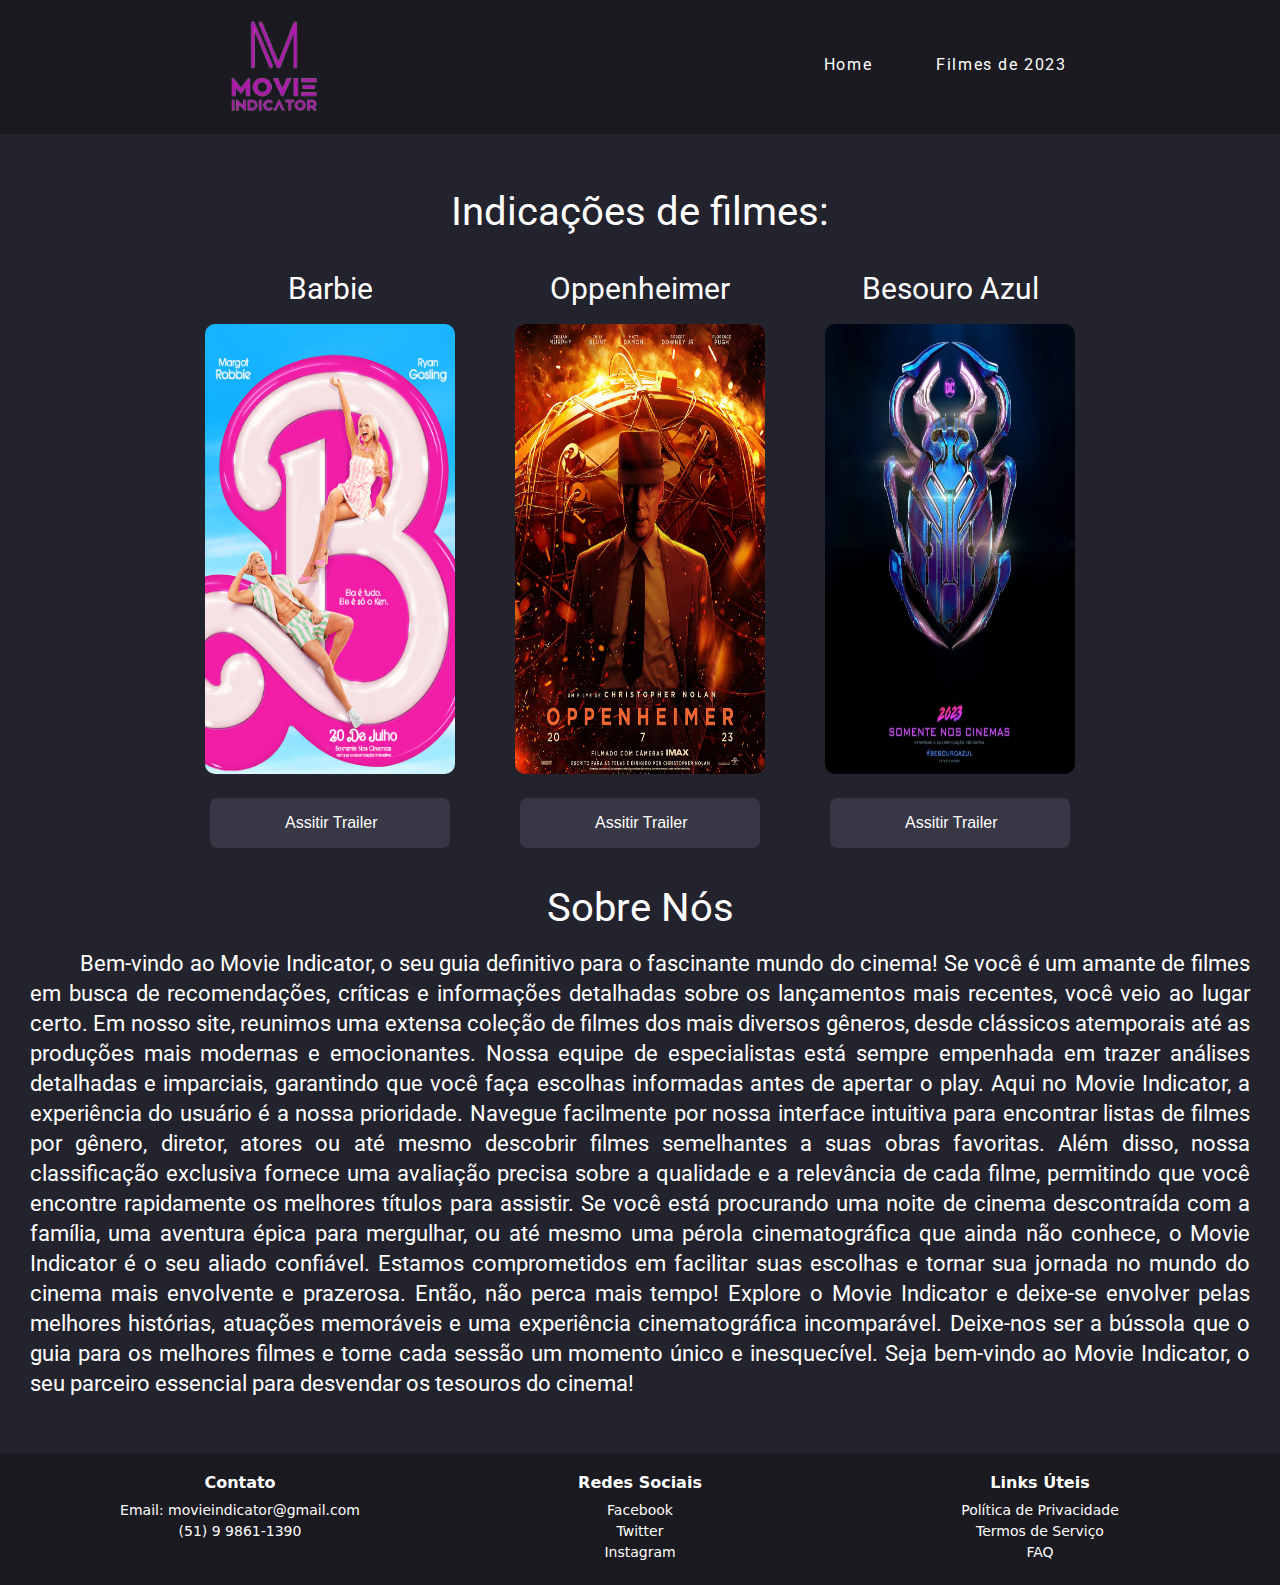
<file: index.html>
<!DOCTYPE html>
<html lang="pt-br">
    <head>
        <meta charset="UTF-8" />
        <meta http-equiv="X-UA-Compatible" content="IE=edge" />
        <meta name="viewport" content="width=device-width, initial-scale=1.0" />
        <title>Movie Indicator</title>
        <link rel="stylesheet" href="style.css" />
        <meta name="keywords" content="site de filmes, movie indicator, barbie, oppenheimer, besouro azul, cenas barbie">
        <link rel="preconnect" href="https://fonts.googleapis.com">
        <link rel="preconnect" href="https://fonts.gstatic.com" crossorigin>
        <link href="https://fonts.googleapis.com/css2?family=Roboto:wght@100&display=swap" rel="stylesheet">
        <link rel="shortcut icon" href="logo-removebg-preview.png" type="image/x-icon" />
    </head>
    <body>
      <header>
        <nav>
            <a href="index.html"> <img class="logo" src="logo-removebg-preview.png" alt="logo do site de filmes"></a>
            <ul class="nav-list">
                <li><a class="txt3" href="index.html">Home</a></li>
                <li><a class="txt3" href="aba5.html">Filmes de 2023</a></li>
            </ul>
            <div class="menu-toggle">
                <div class="bar"></div>
                <div class="bar"></div>
                <div class="bar"></div>
            </div>
        </nav>
    </header>
        
        <br>
        
        <br>
        <br>
        <p class="titulo">Indicações de filmes:</p>
        <br>
        <br>
        <div class="container">
          <div class="barbie">
            <a href="aba2.html">
            <p class="titulo2">Barbie</p>
            <br>
            <a href="aba2.html"><img class="imagens" src="imagens/barbie - Copia.jpg" alt="filme barbie" width="" id="image"></a>
          </a>
            <p class="botao">
              <a href="https://youtu.be/Ujs1Ud7k49M" title="Meu Link"> Assitir Trailer</a>
            </p>
          </div>
          <div class="oppen">
            <a href="aba3.html">
            <p class="titulo2">Oppenheimer</p>
            <br>
            <a href="aba3.html"> <img class="imagens" src="imagens/oppen.jpg" alt="filme oppenheimer" width="" id="image2"></a>
            </a>
            <p class="botao">
              <a href="https://youtu.be/bK6ldnjE3Y0" title="Meu Link">Assitir Trailer</a>
            </p>
          </div>
          <div class="cavaleiros">
            <a href="aba4.html">
            <p class="titulo2">Besouro Azul</p>
            <br>
            <a href="aba4.html"> <img class="imagens" src="imagens/besouro azul.png" alt="filme besouro-azul width="" id="image3"></a>
          </a>
            <p class="botao">
              <a class="texto" href="https://youtu.be/sqHP-zdvXG8" title="besouro azul"> 
                Assitir Trailer</a>
              
            </p>             
          </div>
        </div>
        
        <br>
        <br>
          <p class="titulo">Sobre Nós</p>
            <br>
              <p class="txt">
            Bem-vindo ao Movie Indicator, o seu guia definitivo para o fascinante mundo do cinema! Se você é um amante de filmes em busca de recomendações, críticas e informações detalhadas sobre os lançamentos mais recentes, você veio ao lugar certo.

            Em nosso site, reunimos uma extensa coleção de filmes dos mais diversos gêneros, desde clássicos atemporais até as produções mais modernas e emocionantes. Nossa equipe de especialistas está sempre empenhada em trazer análises detalhadas e imparciais, garantindo que você faça escolhas informadas antes de apertar o play.

            Aqui no Movie Indicator, a experiência do usuário é a nossa prioridade. Navegue facilmente por nossa interface intuitiva para encontrar listas de filmes por gênero, diretor, atores ou até mesmo descobrir filmes semelhantes a suas obras favoritas. Além disso, nossa classificação exclusiva fornece uma avaliação precisa sobre a qualidade e a relevância de cada filme, permitindo que você encontre rapidamente os melhores títulos para assistir.

            Se você está procurando uma noite de cinema descontraída com a família, uma aventura épica para mergulhar, ou até mesmo uma pérola cinematográfica que ainda não conhece, o Movie Indicator é o seu aliado confiável. Estamos comprometidos em facilitar suas escolhas e tornar sua jornada no mundo do cinema mais envolvente e prazerosa.

            Então, não perca mais tempo! Explore o Movie Indicator e deixe-se envolver pelas melhores histórias, atuações memoráveis e uma experiência cinematográfica incomparável. Deixe-nos ser a bússola que o guia para os melhores filmes e torne cada sessão um momento único e inesquecível. Seja bem-vindo ao Movie Indicator, o seu parceiro essencial para desvendar os tesouros do cinema!</p>
          <br>
          <br>
          <br>
                <footer>  
                    <div class="container2">
                        <div class="row">
                            <div class="col">
                              <h4>Contato</h4>
                              <ul>   
                                <li><a href="#">Email: movieindicator@gmail.com</a></li>  
                                <li><a href="#">(51) 9 9861-1390</a></li>
                                
                                </ul>
                            </div>
                        <div class="col">   
                            <h4>Redes Sociais</h4>  
                            <ul>   
                            <li><a href="#">Facebook</a></li>  
                            <li><a href="#">Twitter</a></li>
                            <li><a href="#">Instagram</a></li>
                            </ul>
                        </div>
                
                        <div class="col"> 
                            <h4>Links Úteis</h4>
                                <ul>
                                <li><a href="#">Política de Privacidade</a></li>      
                                <li><a href="#">Termos de Serviço</a></li>      
                                <li><a href="#">FAQ</a></li>
                                </ul>   
                        </div>   
                </footer>
              <script src="script.js"></script>
              <script src="scriptMenu.js"></script>
    </body>
    
</html>
</file>
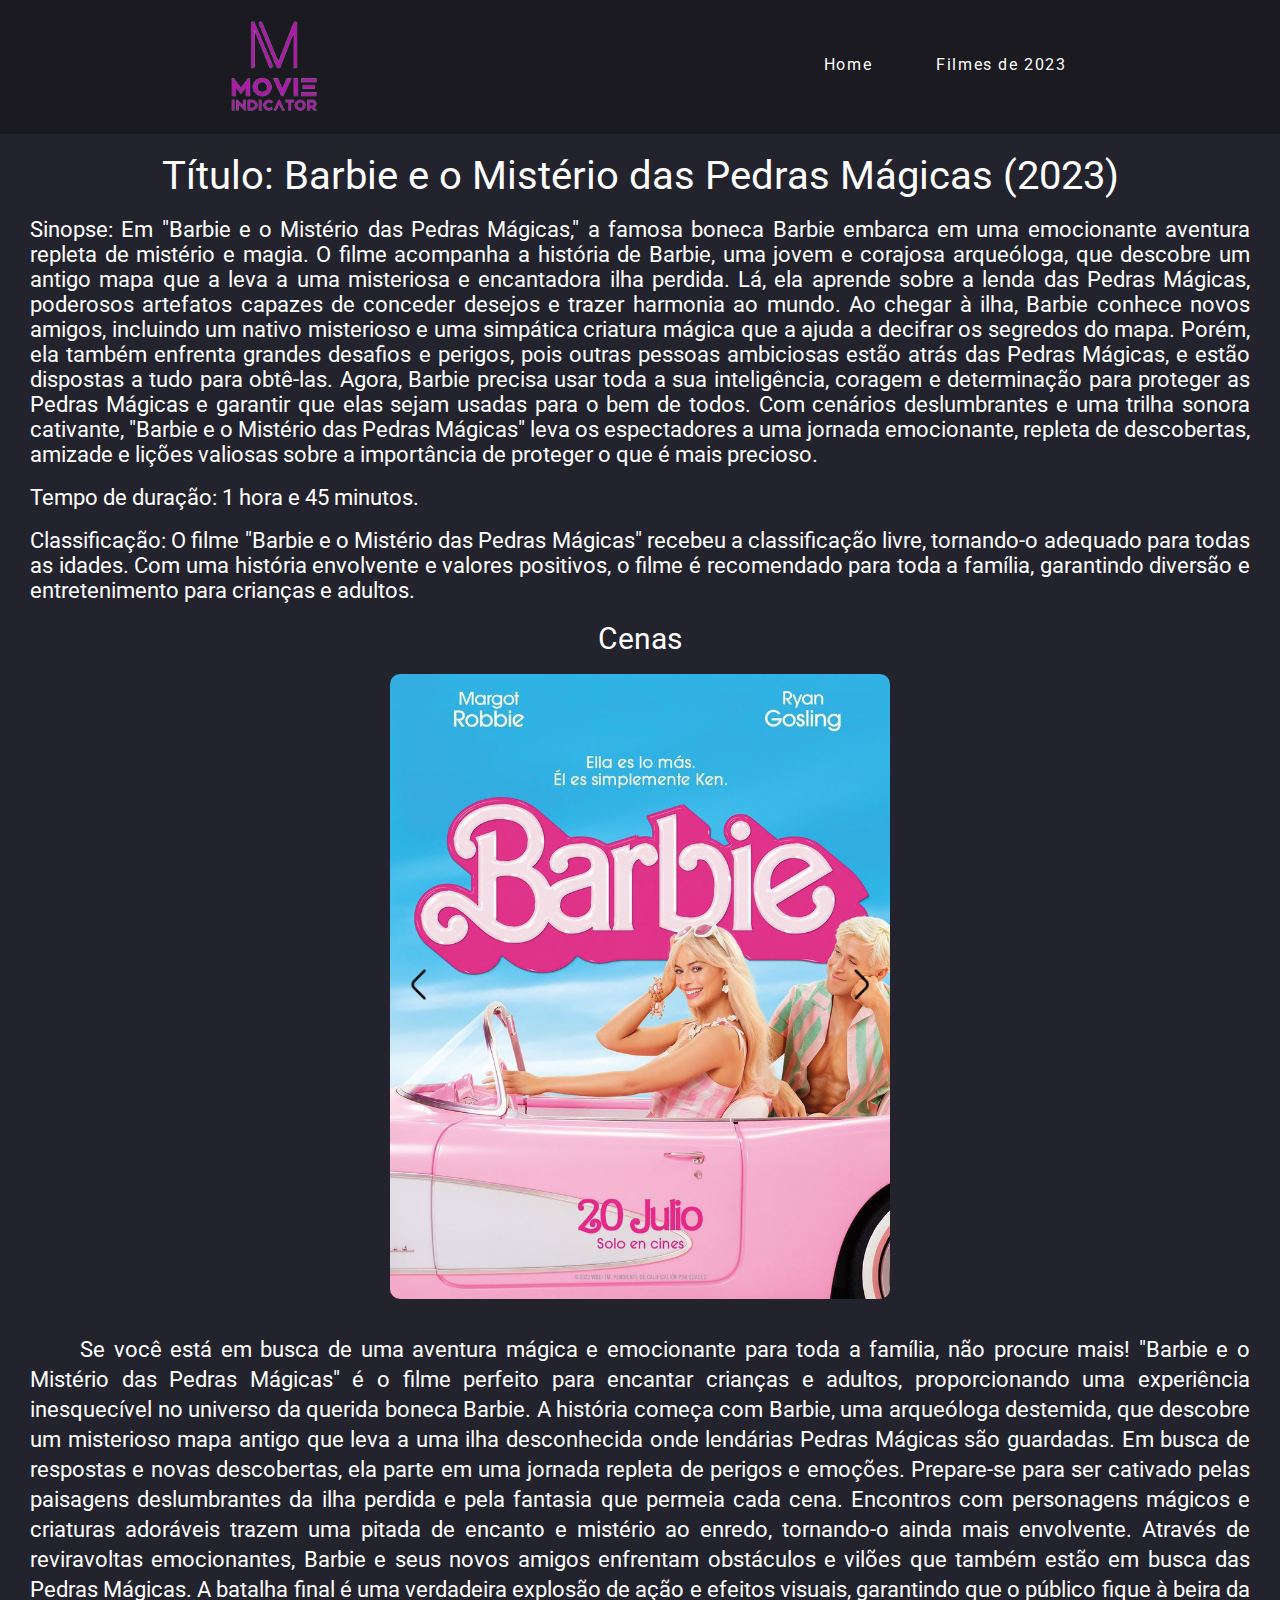
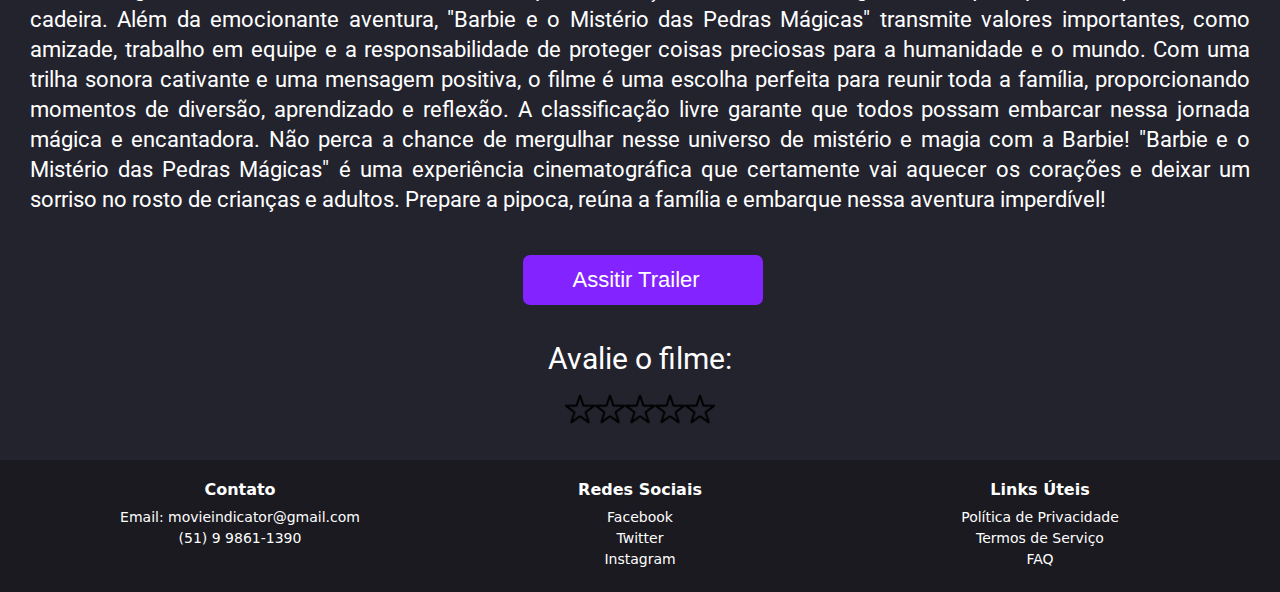
<file: aba2.html>
<!DOCTYPE html>
<html lang="pt-br">
    <head>
        <meta charset="UTF-8" />
        <meta http-equiv="X-UA-Compatible" content="IE=edge" />
        <meta name="viewport" content="width=device-width, initial-scale=1.0" />
        <title>Movie Indicator</title>
        <link rel="stylesheet" href="aba2.css" />
        <link rel="preconnect" href="https://fonts.googleapis.com">
        <link rel="preconnect" href="https://fonts.gstatic.com" crossorigin>
        <link href="https://fonts.googleapis.com/css2?family=Roboto:wght@100&display=swap" rel="stylesheet">
        <link rel="shortcut icon" href="logo-removebg-preview.png" type="image/x-icon" />
    </head>
</html>
<body>
    <header>
        <nav>
            <a href="index.html"> <img class="logo" src="logo-removebg-preview.png" alt="logo do site de filmes"></a>
            <ul class="nav-list">
                <li><a class="txt3" href="index.html">Home</a></li>
                <li><a class="txt3" href="aba5.html">Filmes de 2023</a></li>
            </ul>
            <div class="menu-toggle">
                <div class="bar"></div>
                <div class="bar"></div>
                <div class="bar"></div>
            </div>
        </nav>
    </header>
    <br>
    <div class="barbie">
        <p class="titulo">Título: Barbie e o Mistério das Pedras Mágicas (2023)</p>
    </div>
    <br>
    <div class="texto">
        <p class="sinopse">  Sinopse:

            Em "Barbie e o Mistério das Pedras Mágicas," a famosa boneca Barbie embarca em uma emocionante aventura repleta de mistério e magia. O filme acompanha a história de Barbie, uma jovem e corajosa arqueóloga, que descobre um antigo mapa que a leva a uma misteriosa e encantadora ilha perdida. Lá, ela aprende sobre a lenda das Pedras Mágicas, poderosos artefatos capazes de conceder desejos e trazer harmonia ao mundo.
            
            Ao chegar à ilha, Barbie conhece novos amigos, incluindo um nativo misterioso e uma simpática criatura mágica que a ajuda a decifrar os segredos do mapa. Porém, ela também enfrenta grandes desafios e perigos, pois outras pessoas ambiciosas estão atrás das Pedras Mágicas, e estão dispostas a tudo para obtê-las. Agora, Barbie precisa usar toda a sua inteligência, coragem e determinação para proteger as Pedras Mágicas e garantir que elas sejam usadas para o bem de todos.
            
            Com cenários deslumbrantes e uma trilha sonora cativante, "Barbie e o Mistério das Pedras Mágicas" leva os espectadores a uma jornada emocionante, repleta de descobertas, amizade e lições valiosas sobre a importância de proteger o que é mais precioso.</p>
            <br>
         <p class="tempo">Tempo de duração:
            1 hora e 45 minutos.</p>
            <br>
          <p class="class1">Classificação:
            O filme "Barbie e o Mistério das Pedras Mágicas" recebeu a classificação livre, tornando-o adequado para todas as idades. Com uma história envolvente e valores positivos, o filme é recomendado para toda a família, garantindo diversão e entretenimento para crianças e adultos.</p>
            <br>
            <p class="cenas">Cenas</p>
            <br>
            <div class="carousel-container">
                <div class="carousel">
                  <img src="aba2/barbs.jpg" alt="cena do filme barbie">
                  <img src="aba2/cena1.jpg" alt="cena do filme barbie">
                  <img src="aba2/cena2.jpg" alt="cena do filme barbie">
                  <img src="aba2/cena3.jpg" alt="cena do filme barbie">
                </div>
                <button class="prev-button"><img src="angulo-esquerdo.png" width="30px"> </button>
                <button class="next-button"><img src="angulo-direito.png" width="30px"></button>
              </div>
    <br>
    <br>
        <p class="txt"> Se você está em busca de uma aventura mágica e emocionante para toda a família, não procure mais! "Barbie e o Mistério das Pedras Mágicas" é o filme perfeito para encantar crianças e adultos, proporcionando uma experiência inesquecível no universo da querida boneca Barbie.

            A história começa com Barbie, uma arqueóloga destemida, que descobre um misterioso mapa antigo que leva a uma ilha desconhecida onde lendárias Pedras Mágicas são guardadas. Em busca de respostas e novas descobertas, ela parte em uma jornada repleta de perigos e emoções.
            
            Prepare-se para ser cativado pelas paisagens deslumbrantes da ilha perdida e pela fantasia que permeia cada cena. Encontros com personagens mágicos e criaturas adoráveis trazem uma pitada de encanto e mistério ao enredo, tornando-o ainda mais envolvente.
            
            Através de reviravoltas emocionantes, Barbie e seus novos amigos enfrentam obstáculos e vilões que também estão em busca das Pedras Mágicas. A batalha final é uma verdadeira explosão de ação e efeitos visuais, garantindo que o público fique à beira da cadeira.
            
            Além da emocionante aventura, "Barbie e o Mistério das Pedras Mágicas" transmite valores importantes, como amizade, trabalho em equipe e a responsabilidade de proteger coisas preciosas para a humanidade e o mundo.
            
            Com uma trilha sonora cativante e uma mensagem positiva, o filme é uma escolha perfeita para reunir toda a família, proporcionando momentos de diversão, aprendizado e reflexão. A classificação livre garante que todos possam embarcar nessa jornada mágica e encantadora.
            
            Não perca a chance de mergulhar nesse universo de mistério e magia com a Barbie! "Barbie e o Mistério das Pedras Mágicas" é uma experiência cinematográfica que certamente vai aquecer os corações e deixar um sorriso no rosto de crianças e adultos. Prepare a pipoca, reúna a família e embarque nessa aventura imperdível! </p>

        <div class="botton">
            <p class="botao">
                <a href="https://youtu.be/Ujs1Ud7k49M" title="Meu Link">Assitir Trailer</a>
            </p>
        </div>
        <br>
        <br>
        <p class="aval">Avalie o filme:</p>
        <br>
        <div class="rating">
            <input type="radio" id="star5" name="rating" value="5"><label for="star5" id="starlabel5"></label>
            <input type="radio" id="star4" name="rating" value="4"><label for="star4" id="starlabel4"></label>
            <input type="radio" id="star3" name="rating" value="3"><label for="star3" id="starlabel3"></label>
            <input type="radio" id="star2" name="rating" value="2"><label for="star2" id="starlabel2"></label>
            <input type="radio" id="star1" name="rating" value="1"><label for="star1" id="starlabel1"></label>
        </div>
        <br>
        <div id="selected-rating"></div> 
        <br>
        <footer>  
            <div class="container2">
                <div class="row">
                    <div class="col">
                      <h4>Contato</h4>
                      <ul>   
                        <li><a href="#">Email: movieindicator@gmail.com</a></li>  
                        <li><a href="#">(51) 9 9861-1390</a></li>
                        
                        </ul>
                    </div>
                <div class="col">   
                    <h4>Redes Sociais</h4>  
                    <ul>   
                    <li><a href="#">Facebook</a></li>  
                    <li><a href="#">Twitter</a></li>
                    <li><a href="#">Instagram</a></li>
                    </ul>
                </div>
        
                <div class="col"> 
                    <h4>Links Úteis</h4>
                        <ul>
                        <li><a href="#">Política de Privacidade</a></li>      
                        <li><a href="#">Termos de Serviço</a></li>      
                        <li><a href="#">FAQ</a></li>
                        </ul>   
                </div>   
        </footer>
        <script src="scriptCarrossel.js"></script>
        <script src="scriptAvaliacao.js"></script>
        <script src="scriptMenu.js"></script>
</body>
</file>
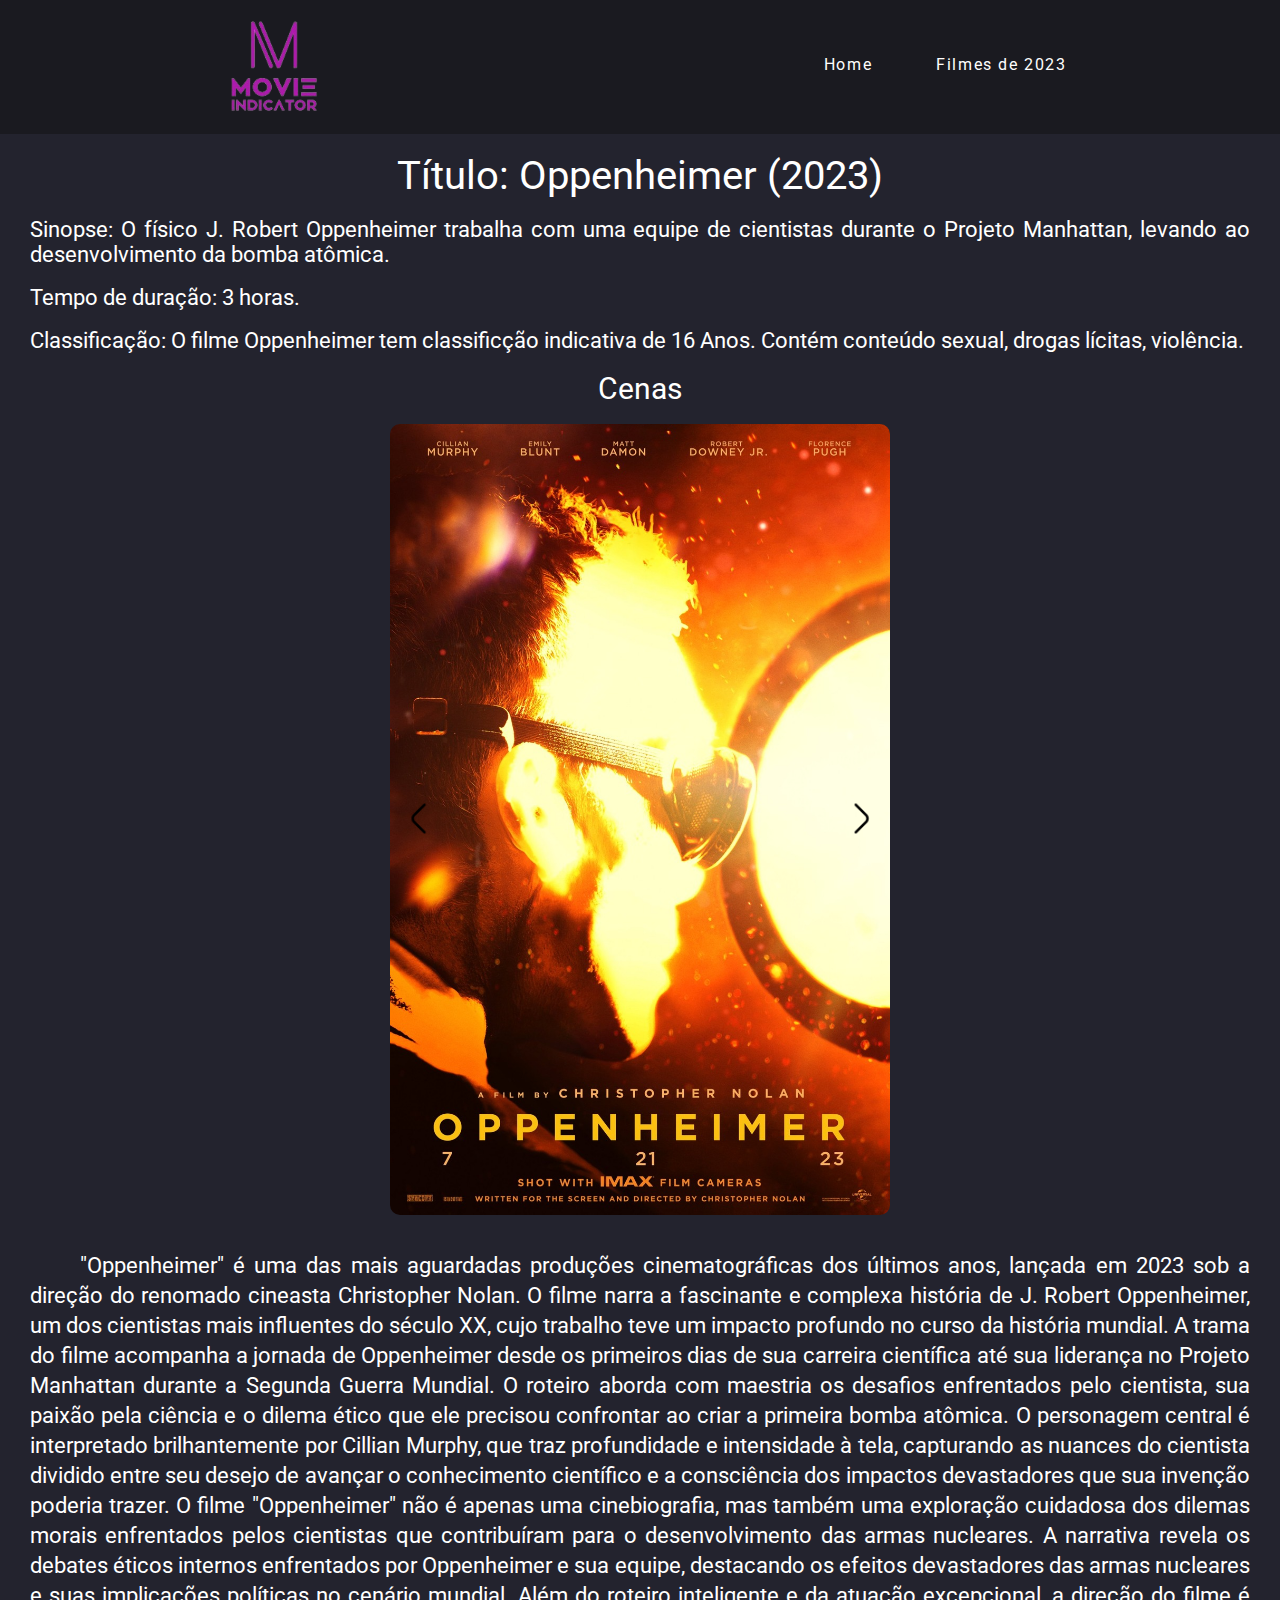
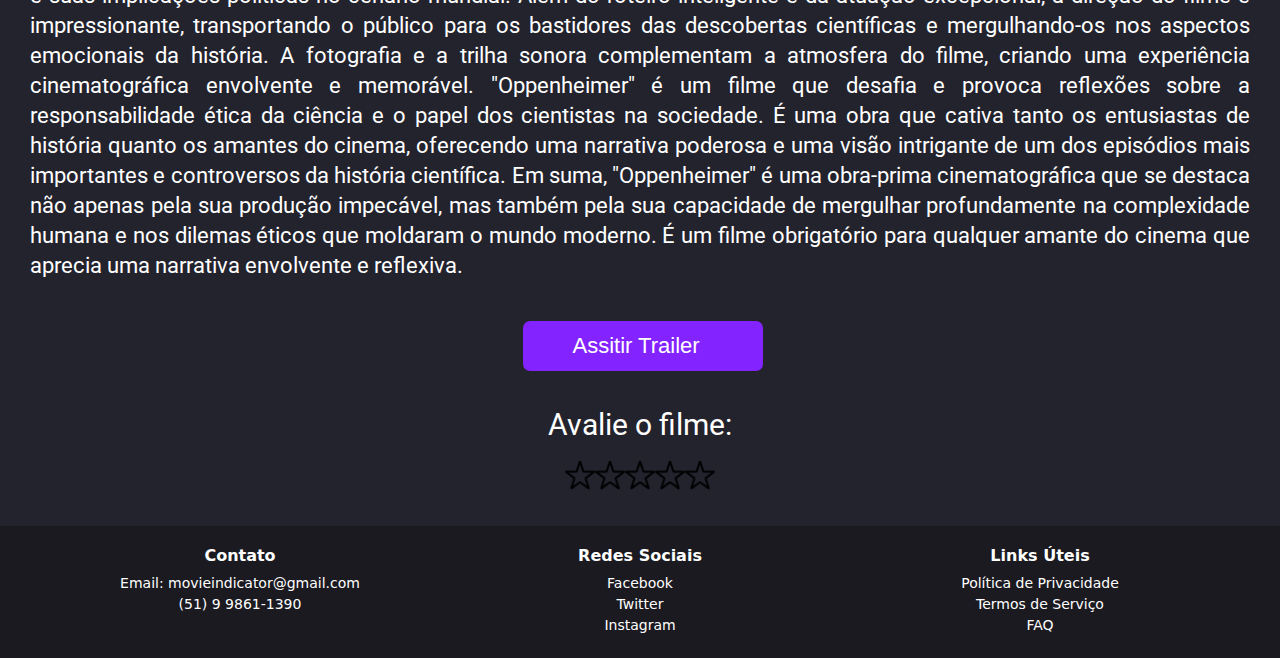
<file: aba3.html>
<!DOCTYPE html>
<html lang="pt-br">
    <head>
        <meta charset="UTF-8" />
        <meta http-equiv="X-UA-Compatible" content="IE=edge" />
        <meta name="viewport" content="width=device-width, initial-scale=1.0" />
        <title>Movie Indicator</title>
        <link rel="stylesheet" href="aba3.css" />
        <link rel="preconnect" href="https://fonts.googleapis.com">
        <link rel="preconnect" href="https://fonts.gstatic.com" crossorigin>
        <link href="https://fonts.googleapis.com/css2?family=Roboto:wght@100&display=swap" rel="stylesheet">
        <link rel="shortcut icon" href="logo-removebg-preview.png" type="image/x-icon" />
    </head>
</html>
<body>
    <header>
        <nav>
            <a href="index.html"> <img class="logo" src="logo-removebg-preview.png" alt="logo do site de filmes"></a>
            <ul class="nav-list">
                <li><a class="txt3" href="index.html">Home</a></li>
                <li><a class="txt3" href="aba5.html">Filmes de 2023</a></li>
            </ul>
            <div class="menu-toggle">
                <div class="bar"></div>
                <div class="bar"></div>
                <div class="bar"></div>
            </div>
        </nav>
    </header>
    <br>
    <div class="barbie">
        <p class="titulo">Título: Oppenheimer (2023)</p>
    </div>
    <br>
    <div class="texto">
        <p class="sinopse">  Sinopse:

            O físico J. Robert Oppenheimer trabalha com uma equipe de cientistas durante o Projeto Manhattan, levando ao desenvolvimento da bomba atômica.
        </p>
            <br>
         <p class="tempo">Tempo de duração:
            3 horas.</p>
            <br>
          <p class="class1">Classificação:
            O filme Oppenheimer tem classificção indicativa de 16 Anos. Contém conteúdo sexual, drogas lícitas, violência.</p>
    </div>
    <br>
    <p class="cenas">Cenas</p>
    <br>
    <div class="carousel-container">
        <div class="carousel">
          <img src="oppenheimer_ver2_xlg.jpg" alt="cena do filme oppenheimer">
          <img src="cenaOppen.jpeg" alt="cena do filme oppenheimer">
          <img src="oppenheimerrrrrr.jpeg" alt="cena do filme oppenheimer">
          <img src="opcena.jpg" alt="cena do filme oppenheimer">
        </div>
        <button class="prev-button"><img src="angulo-esquerdo.png" width="30px" alt="imagem da seta"> </button>
        <button class="next-button"><img src="angulo-direito.png" width="30px" alt="imagem da seta"></button>
      </div>
      <br>
    <br>
        <p class="txt"> "Oppenheimer" é uma das mais aguardadas produções cinematográficas dos últimos anos, lançada em 2023 sob a direção do renomado cineasta Christopher Nolan. O filme narra a fascinante e complexa história de J. Robert Oppenheimer, um dos cientistas mais influentes do século XX, cujo trabalho teve um impacto profundo no curso da história mundial.

            A trama do filme acompanha a jornada de Oppenheimer desde os primeiros dias de sua carreira científica até sua liderança no Projeto Manhattan durante a Segunda Guerra Mundial. O roteiro aborda com maestria os desafios enfrentados pelo cientista, sua paixão pela ciência e o dilema ético que ele precisou confrontar ao criar a primeira bomba atômica.
            
            O personagem central é interpretado brilhantemente por Cillian Murphy, que traz profundidade e intensidade à tela, capturando as nuances do cientista dividido entre seu desejo de avançar o conhecimento científico e a consciência dos impactos devastadores que sua invenção poderia trazer.
            
            O filme "Oppenheimer" não é apenas uma cinebiografia, mas também uma exploração cuidadosa dos dilemas morais enfrentados pelos cientistas que contribuíram para o desenvolvimento das armas nucleares. A narrativa revela os debates éticos internos enfrentados por Oppenheimer e sua equipe, destacando os efeitos devastadores das armas nucleares e suas implicações políticas no cenário mundial.
            
            Além do roteiro inteligente e da atuação excepcional, a direção do filme é impressionante, transportando o público para os bastidores das descobertas científicas e mergulhando-os nos aspectos emocionais da história. A fotografia e a trilha sonora complementam a atmosfera do filme, criando uma experiência cinematográfica envolvente e memorável.
            
            "Oppenheimer" é um filme que desafia e provoca reflexões sobre a responsabilidade ética da ciência e o papel dos cientistas na sociedade. É uma obra que cativa tanto os entusiastas de história quanto os amantes do cinema, oferecendo uma narrativa poderosa e uma visão intrigante de um dos episódios mais importantes e controversos da história científica.
            
            Em suma, "Oppenheimer" é uma obra-prima cinematográfica que se destaca não apenas pela sua produção impecável, mas também pela sua capacidade de mergulhar profundamente na complexidade humana e nos dilemas éticos que moldaram o mundo moderno. É um filme obrigatório para qualquer amante do cinema que aprecia uma narrativa envolvente e reflexiva. </p>

        <div class="botton">
            <p class="botao">
                <a href="https://youtu.be/bK6ldnjE3Y0" title="Meu Link">Assitir Trailer</a>
            </p>
        </div>
        <br>
        <br>
        <p class="aval">Avalie o filme:</p>
        <br>
        <div class="rating">
            <input type="radio" id="star5" name="rating" value="5"><label for="star5" id="starlabel5"></label>
            <input type="radio" id="star4" name="rating" value="4"><label for="star4" id="starlabel4"></label>
            <input type="radio" id="star3" name="rating" value="3"><label for="star3" id="starlabel3"></label>
            <input type="radio" id="star2" name="rating" value="2"><label for="star2" id="starlabel2"></label>
            <input type="radio" id="star1" name="rating" value="1"><label for="star1" id="starlabel1"></label>
        </div>
        <br>
        <div id="selected-rating"></div> 
        <br>
        <footer>  
            <div class="container2">
                <div class="row">
                    <div class="col">
                      <h4>Contato</h4>
                      <ul>   
                        <li><a href="#">Email: movieindicator@gmail.com</a></li>  
                        <li><a href="#">(51) 9 9861-1390</a></li>
                        
                        </ul>
                    </div>
                <div class="col">   
                    <h4>Redes Sociais</h4>  
                    <ul>   
                    <li><a href="#">Facebook</a></li>  
                    <li><a href="#">Twitter</a></li>
                    <li><a href="#">Instagram</a></li>
                    </ul>
                </div>
        
                <div class="col"> 
                    <h4>Links Úteis</h4>
                        <ul>
                        <li><a href="#">Política de Privacidade</a></li>      
                        <li><a href="#">Termos de Serviço</a></li>      
                        <li><a href="#">FAQ</a></li>
                        </ul>   
                </div>   
        </footer>
        <script src="scriptCarrossel.js"></script>
        <script src="scriptAvaliacao.js"></script>
        <script src="scriptMenu.js"></script>
</body>
</file>
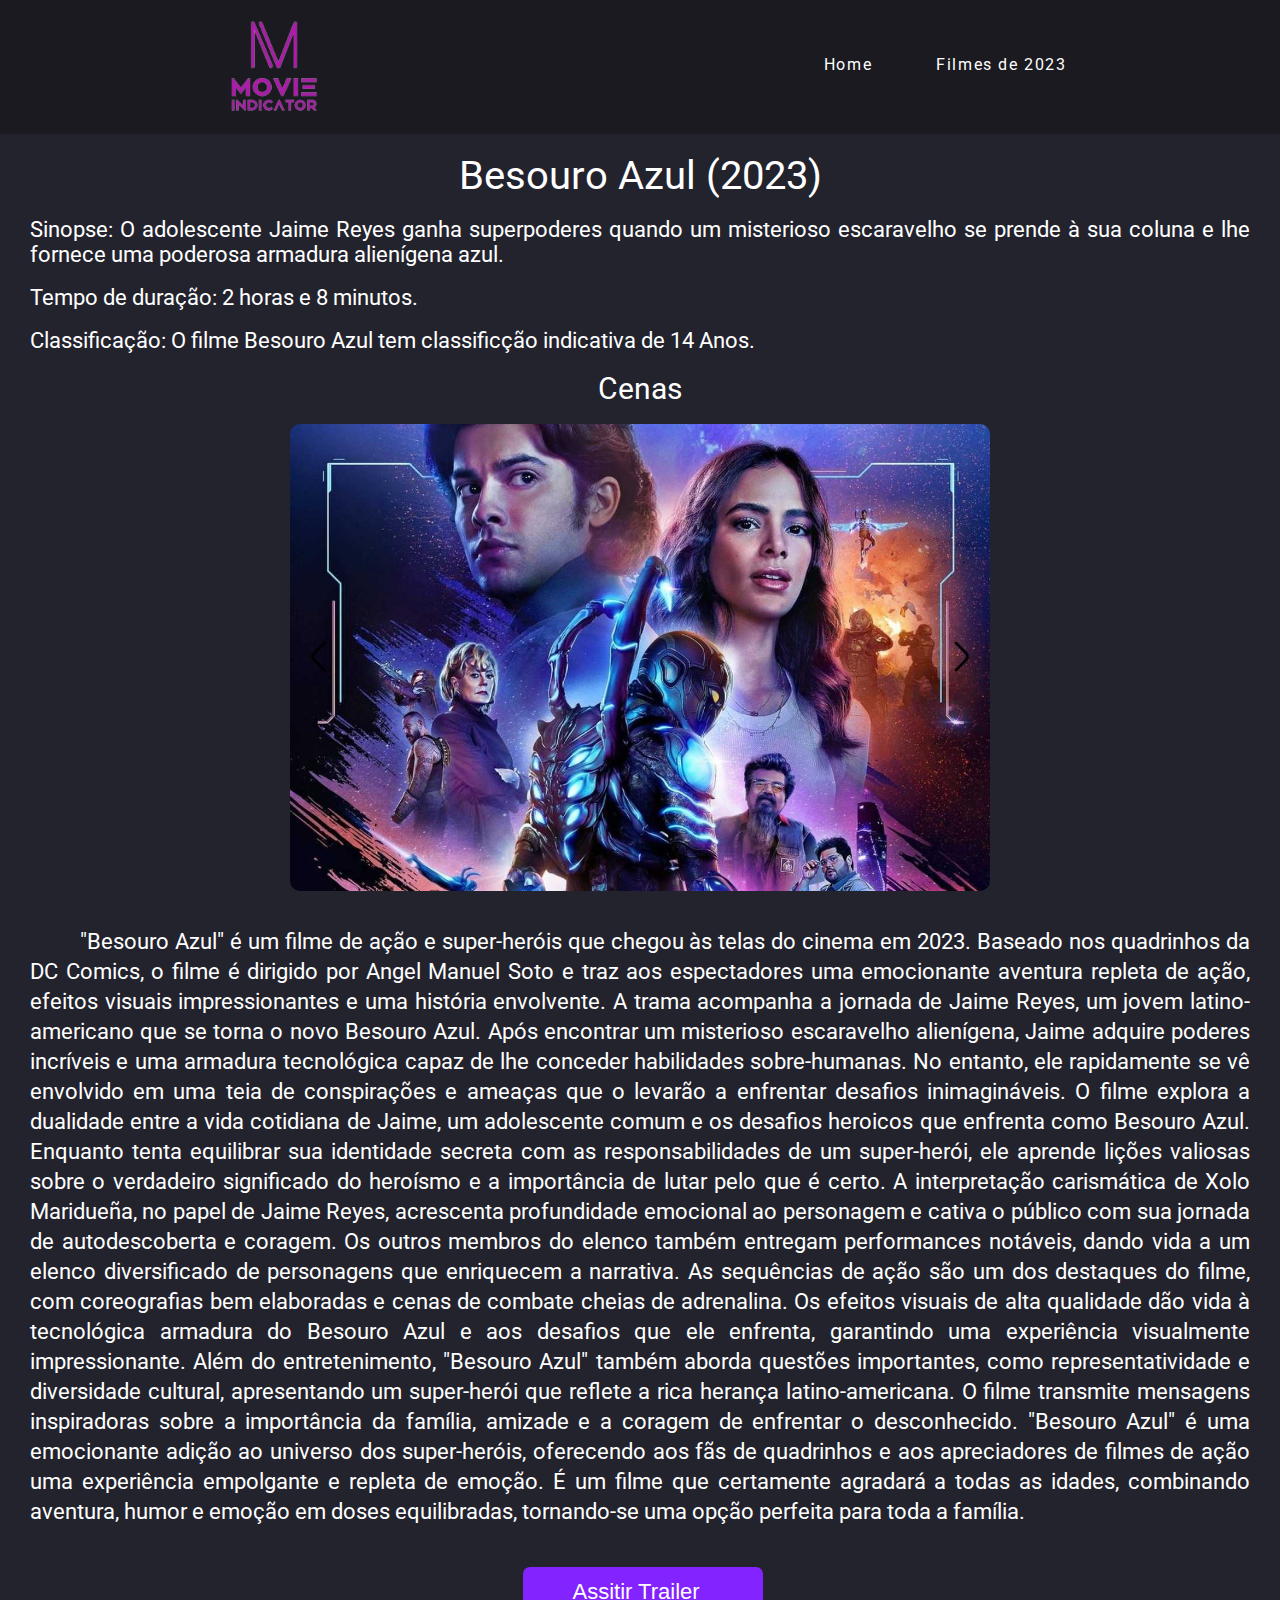
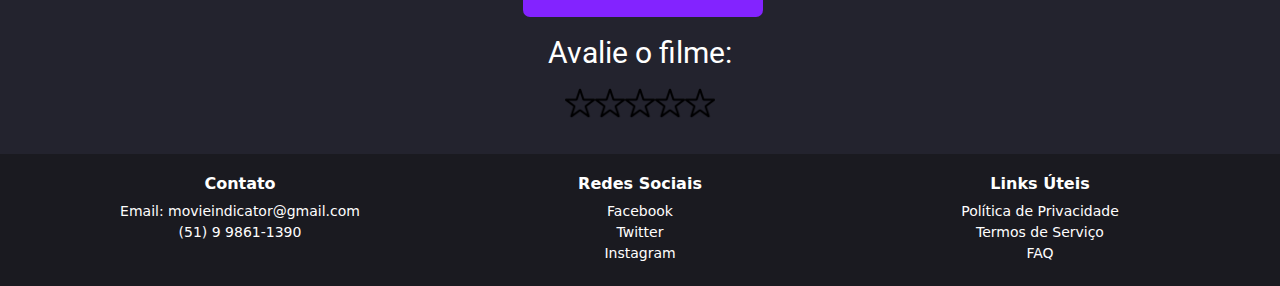
<file: aba4.html>
<!DOCTYPE html>
<html lang="pt-br">
    <head>
        <meta charset="UTF-8" />
        <meta http-equiv="X-UA-Compatible" content="IE=edge" />
        <meta name="viewport" content="width=device-width, initial-scale=1.0" />
        <title>Movie Indicator</title>
        <link rel="stylesheet" href="aba4.css" />
        
        <link rel="preconnect" href="https://fonts.googleapis.com">
        <link rel="preconnect" href="https://fonts.gstatic.com" crossorigin>
        <link href="https://fonts.googleapis.com/css2?family=Roboto:wght@100&display=swap" rel="stylesheet">
        <link rel="shortcut icon" href="logo-removebg-preview.png" type="image/x-icon" />
    </head>
</html>
<body>
    <header>
        <nav>
            <a href="index.html"> <img class="logo" src="logo-removebg-preview.png" alt="logo do site de filmes"></a>
            <ul class="nav-list">
                <li><a class="txt3" href="index.html">Home</a></li>
                <li><a class="txt3" href="aba5.html">Filmes de 2023</a></li>
            </ul>
            <div class="menu-toggle">
                <div class="bar"></div>
                <div class="bar"></div>
                <div class="bar"></div>
            </div>
        </nav>
    </header>
    <br>
    <div class="barbie">
        <p class="titulo">Besouro Azul (2023)</p>
    </div>
    <br>
    <div class="texto">
        <p class="sinopse">  Sinopse:
            O adolescente Jaime Reyes ganha superpoderes quando um misterioso escaravelho se prende à sua coluna e lhe fornece uma poderosa armadura alienígena azul.
        </p>
            <br>
         <p class="tempo">Tempo de duração:
            2 horas e 8 minutos.</p>
            <br>
          <p class="class1">Classificação:
            O filme Besouro Azul tem classificção indicativa de 14 Anos.</p>
    </div>
    <br>
    <p class="cenas">Cenas</p>
    <br>
    <div class="carousel-container">
        <div class="carousel">
          <img src="bruna-marquezine-poster-besouro-azul.jpg" alt="cena do filme besouro azuç">
          <img src="besouro-azul.jpg" alt="cena do filme besouro azul">
          <img src="cenabesouro1.png" alt="cena do filme besouro azul">
          <img src="cenabesouro2.jpeg" alt="cena do filme besouro azul">
        </div>
        <button class="prev-button"><img src="angulo-esquerdo.png" width="30px"> </button>
        <button class="next-button"><img src="angulo-direito.png" width="30px"></button>
      </div>
    <br>
    <br>
        <p class="txt"> "Besouro Azul" é um filme de ação e super-heróis que chegou às telas do cinema em 2023. Baseado nos quadrinhos da DC Comics, o filme é dirigido por Angel Manuel Soto e traz aos espectadores uma emocionante aventura repleta de ação, efeitos visuais impressionantes e uma história envolvente.

            A trama acompanha a jornada de Jaime Reyes, um jovem latino-americano que se torna o novo Besouro Azul. Após encontrar um misterioso escaravelho alienígena, Jaime adquire poderes incríveis e uma armadura tecnológica capaz de lhe conceder habilidades sobre-humanas. No entanto, ele rapidamente se vê envolvido em uma teia de conspirações e ameaças que o levarão a enfrentar desafios inimagináveis.
            
            O filme explora a dualidade entre a vida cotidiana de Jaime, um adolescente comum e os desafios heroicos que enfrenta como Besouro Azul. Enquanto tenta equilibrar sua identidade secreta com as responsabilidades de um super-herói, ele aprende lições valiosas sobre o verdadeiro significado do heroísmo e a importância de lutar pelo que é certo.
            
            A interpretação carismática de Xolo Maridueña, no papel de Jaime Reyes, acrescenta profundidade emocional ao personagem e cativa o público com sua jornada de autodescoberta e coragem. Os outros membros do elenco também entregam performances notáveis, dando vida a um elenco diversificado de personagens que enriquecem a narrativa.
            
            As sequências de ação são um dos destaques do filme, com coreografias bem elaboradas e cenas de combate cheias de adrenalina. Os efeitos visuais de alta qualidade dão vida à tecnológica armadura do Besouro Azul e aos desafios que ele enfrenta, garantindo uma experiência visualmente impressionante.
            
            Além do entretenimento, "Besouro Azul" também aborda questões importantes, como representatividade e diversidade cultural, apresentando um super-herói que reflete a rica herança latino-americana. O filme transmite mensagens inspiradoras sobre a importância da família, amizade e a coragem de enfrentar o desconhecido.
            
            "Besouro Azul" é uma emocionante adição ao universo dos super-heróis, oferecendo aos fãs de quadrinhos e aos apreciadores de filmes de ação uma experiência empolgante e repleta de emoção. É um filme que certamente agradará a todas as idades, combinando aventura, humor e emoção em doses equilibradas, tornando-se uma opção perfeita para toda a família. </p>

        <div class="botton">
            <p class="botao">
                <a href="https://youtu.be/WvAdCYosyVo" title="Meu Link">Assitir Trailer</a>
            </p>
        </div>
        <br>
        <p class="aval">Avalie o filme:</p>
        <br>
        <div class="rating">
            <input type="radio" id="star5" name="rating" value="5"><label for="star5" id="starlabel5"></label>
            <input type="radio" id="star4" name="rating" value="4"><label for="star4" id="starlabel4"></label>
            <input type="radio" id="star3" name="rating" value="3"><label for="star3" id="starlabel3"></label>
            <input type="radio" id="star2" name="rating" value="2"><label for="star2" id="starlabel2"></label>
            <input type="radio" id="star1" name="rating" value="1"><label for="star1" id="starlabel1"></label>
        </div>
        <br>
        <div id="selected-rating"></div> 
        <br>
        <footer>  
            <div class="container2">
                <div class="row">
                    <div class="col">
                      <h4>Contato</h4>
                      <ul>   
                        <li><a href="#">Email: movieindicator@gmail.com</a></li>  
                        <li><a href="#">(51) 9 9861-1390</a></li>
                        
                        </ul>
                    </div>
                <div class="col">   
                    <h4>Redes Sociais</h4>  
                    <ul>   
                    <li><a href="#">Facebook</a></li>  
                    <li><a href="#">Twitter</a></li>
                    <li><a href="#">Instagram</a></li>
                    </ul>
                </div>
        
                <div class="col"> 
                    <h4>Links Úteis</h4>
                        <ul>
                        <li><a href="#">Política de Privacidade</a></li>      
                        <li><a href="#">Termos de Serviço</a></li>      
                        <li><a href="#">FAQ</a></li>
                        </ul>   
                </div>   
        </footer>
        <script src="scriptCarrossel.js"></script>
        <script src="scriptAvaliacao.js"></script>
        <script src="scriptMenu.js"></script>
</body>
</file>
<file: style.css>
* {
  margin: 0;
  padding: 0;
}
header {
  width: 100%;

  background-color: #1a1a20;
}
a {
  color: #ffffff;
  text-decoration: none;
  transition: 0.3s;
}

a:hover {
  opacity: 0.7;
}

.logo {
  margin-top: 5px;
  text-transform: uppercase;
  width: 120px;
  align-items: center;
}

nav {
  display: flex;
  justify-content: space-around;
  align-items: center;
  font-family: "Roboto", sans-serif;
}
.nav-list {
  list-style: none;
  display: flex;
}

.nav-list li {
  letter-spacing: 0.125vw;
  margin-left: 5vw;
  list-style: none;
  text-decoration-style: none;
  
}

/* Adicione este estilo para o botão de alternância */
.menu-toggle {
  display: none;
  flex-direction: column;
  justify-content: space-between;
  width: 30px;
  height: 20px;
  cursor: pointer;
  margin-left: auto;
}

.bar {
  width: 100%;
  height: 3px;
  background-color: #615e5e;
}

/* Ajuste os estilos para lidar com o menu sanduíche em telas menores */
@media screen and (max-width: 768px) {
  .nav-list {
    display: none;
    flex-direction: column;
    position: absolute;
    background-color: transparent;
    width: 50%;
    top: 70px;
    left: 50px;
    padding: 30px;
    margin-top: -40px;
  }

  .nav-list.show {
    display: flex;
    margin-left: 70px;
    padding: 0;
    align-items: center;
    margin-top: -25px;
  }

  .nav-list li {
    margin-left: 0;
    margin-bottom: 10px;
    text-align: center;
  }

  .menu-toggle {
    display: flex;
    margin-right: 20px;
    
  }
}


.txt3{
  text-decoration: none;
  list-style: none;
  text-decoration-style: none;
}
h1 {
  text-align: center;
  font-family: "Roboto", sans-serif;
  margin-top: 20px;
  color: white;
}
h2 {
  color: white;
  font-family: "Roboto", sans-serif;
  text-align: center;
}
p {
  color: white;
  font-family: "Roboto", sans-serif;
  text-align: justify;
}
/*.imagens{
    width: 250px;
    height: 450px;
    border-radius: 10px;

 }*/

.imagens {
  overflow: hidden;
  width: 250px;
  height: 450px;
  border-radius: 10px;
}

.imagens img {
  transition: transform 0.10s ease;
  width: 100%;
  height: 100%;
  border-radius: 10px;
}

.imagens:hover img {
  transform: scale(1.2);
}

.container {
  display: flex;
  flex-direction: row;
  justify-content: center;
  flex-wrap: wrap;
  align-content: center;
  row-gap: 10px;
  column-gap: 60px;
}
a.hover {
  transition: 3s;
  opacity: 0.7s;
}
.botao a {
  font-family: "Franklin Gothic Medium", "Arial Narrow", Arial, sans-serif;
  text-decoration: none;
  align-items: center;
  margin-left: 5px;
  margin-top: 20px;
  display: flex;
  color: #ffffff;
  background: #373745;
  width: 240px;
  height: 50px;
  border-radius: 7px;
  text-indent: 75px;
}
.texto {
  display: flex;
  align-items: center;

  color: #0000ff;
}
.titulo {
  color: white;
  text-align: center;
  font-family: "Roboto", sans-serif;
  font-size: 40px;
}
.txt {
  color: white;
  font-family: "Roboto", sans-serif;
  text-align: justify;
  padding: 0px 30px 0px 30px;
  font-size: 22px;
  text-indent: 50px;
  line-height: 30px;
}
/*@media  (min-width: 768px) {
    .container{
        flex-direction: row;
    }
    .txt1{
        width: 70%;
    }*/

body {
  background-color: #23232e;
}
footer {
  background-color: #1a1a20;
  padding: 10px;
  text-align: center;
  padding: 20px 0;
  color: #ffffff;
  font-size: 14px;
  font-family: system-ui, -apple-system, Helvetica, Arial, sans-serif;
}

.container2 {
  max-width: 1200px;
  margin: 0 auto;
  padding: 0 20px;
  text-decoration: none;
}

.row {
  display: flex;
  flex-wrap: wrap;
}

.col {
  flex: 1 0 25%;
  margin-bottom: 0px;
}

h4 {
  font-family: system-ui, -apple-system, Helvetica, Arial, sans-serif;
  font-size: 16px;
  margin-bottom: 10px;
}

ul {
  list-style-type: none;
  padding: 0;
}

ul li {
  margin-bottom: 5px;
}

ul li a {
  color: #fffefe;
  text-decoration: none;
}

ul li a:hover {
  text-decoration: underline;
}
.titulo2 {
  color: white;
  text-align: center;
  font-family: "Roboto", sans-serif;
  font-size: 30px;
}

.rating {
  display: flex;
  flex-direction: row-reverse;
}

.rating input {
  display: none;
}

.rating label {
  cursor: pointer;
  width: 30px;
  height: 30px;
  background-image: url("estrela-vazia.png");
  background-size: cover;
}

.rating label:hover,
.rating label:hover ~ label {
  background-image: url("estrela-preenchida-com-cinco-pontas.png");
}
</file>
<file: aba2.css>
body {
  background-color: #23232e;
}
* {
  margin: 0;
  padding: 0;
}
header {
  width: 100%;

  background-color: #1a1a20;
}
a {
  color: #ffffff;
  text-decoration: none;
  transition: 0.3s;
}

a:hover {
  opacity: 0.7;
}

.logo {
  margin-top: 5px;
  text-transform: uppercase;
  width: 120px;
  align-items: center;
}

nav {
  display: flex;
  justify-content: space-around;
  align-items: center;
  font-family: "Roboto", sans-serif;
}
.nav-list {
  list-style: none;
  display: flex;
}

.nav-list li {
  letter-spacing: 0.125vw;
  margin-left: 5vw;
  list-style: none;
  text-decoration-style: none;
  
}

/* Adicione este estilo para o botão de alternância */
.menu-toggle {
  display: none;
  flex-direction: column;
  justify-content: space-between;
  width: 30px;
  height: 20px;
  cursor: pointer;
  margin-left: auto;
}

.bar {
  width: 100%;
  height: 3px;
  background-color: #615e5e;
}

/* Ajuste os estilos para lidar com o menu sanduíche em telas menores */
@media screen and (max-width: 768px) {
  .nav-list {
    display: none;
    flex-direction: column;
    position: absolute;
    background-color: transparent;
    width: 50%;
    top: 70px;
    left: 50px;
    padding: 30px;
    margin-top: -40px;
  }

  .nav-list.show {
    display: flex;
    margin-left: 70px;
    padding: 0;
    align-items: center;
    margin-top: -25px;
  }

  .nav-list li {
    margin-left: 0;
    margin-bottom: 10px;
    text-align: center;
  }

  .menu-toggle {
    display: flex;
    margin-right: 20px;
    
  }
}

.barbieft {
  width: 300px;
  height: 450px;
  display: flex;
  text-align: center;
  align-items: center;
  border-radius: 10px;
}
h1 {
  color: white;
  text-align: center;
  font-family: "Roboto", sans-serif;
}
p {
  color: white;
  font-family: "Roboto", sans-serif;
  text-align: justify;
  padding: 0px 30px 0px 30px;
  font-size: 22px;
}

.class1 {
  font-family: "Roboto", sans-serif;
  padding: 0px 30px 0px 30px;
  font-size: 22px;
  color: white;
}
.class {
  color: white;
  font-family: "Roboto", sans-serif;
  text-align: justify;
  padding: 0px 30px 0px 30px;
  font-size: 22px;
}
.tempo {
  color: white;
  font-family: "Roboto", sans-serif;
  text-align: justify;
  padding: 0px 30px 0px 30px;
  font-size: 22px;
}
.tempo1 {
  color: white;
  font-family: "Roboto", sans-serif;
  text-align: justify;
  padding: 0px 30px 0px 30px;
  font-size: 22px;
}
.imagem1 {
  text-align: center;
  width: 300px;
}
.container {
  display: flex;
  flex-direction: row;
  justify-content: center;
  flex-wrap: wrap;
  align-content: center;
  row-gap: 10px;
  column-gap: 60px;
}
.imagens {
  width: 500px;
  height: 400px;
  border-radius: 10px;
}
.txt {
  color: white;
  font-family: "Roboto", sans-serif;
  text-align: justify;
  padding: 0px 30px 0px 30px;
  font-size: 22px;
  text-indent: 50px;
  line-height: 30px;
}
.botao a {
  font-family: "Franklin Gothic Medium", "Arial Narrow", Arial, sans-serif;
  text-decoration: none;
  align-items: center;
  margin-left: 5px;
  margin-top: 40px;
  display: flex;
  color: #ffffff;
  background: #8323ff;
  width: 240px;
  height: 50px;
  border-radius: 7px;
  text-indent: 50px;
}
footer {
  background-color: #1a1a20;
  padding: 10px;
  text-align: center;
  padding: 20px 0;
  color: #ffffff;
  font-size: 14px;
  font-family: system-ui, -apple-system, Helvetica, Arial, sans-serif;
}

.container2 {
  max-width: 1200px;
  margin: 0 auto;
  padding: 0 20px;
  text-decoration: none;
}

.row {
  display: flex;
  flex-wrap: wrap;
}

.col {
  flex: 1 0 25%;
  margin-bottom: 0px;
}

h4 {
  font-family: system-ui, -apple-system, Helvetica, Arial, sans-serif;
  font-size: 16px;
  margin-bottom: 10px;
}

ul {
  list-style-type: none;
  padding: 0;
}
.titulo {
  color: white;
  text-align: center;
  font-family: "Roboto", sans-serif;
  font-size: 40px;
}
ul li {
  margin-bottom: 5px;
}

ul li a {
  color: #fffefe;
  text-decoration: none;
}

ul li a:hover {
  text-decoration: underline;
}

.rating {
  display: flex;
  flex-direction: row-reverse;
  justify-content: center;
  align-items: center;
  height: 30px;
}

.rating input {
  display: none;
}

.rating label {
  cursor: pointer;
  width: 30px;
  height: 30px;
  background-image: url("estrela-vazia.png");
  background-size: cover;
}

.rating label:hover,
.rating label:hover ~ label {
  background-image: url("estrela-preenchida-com-cinco-pontas.png");
}

.aval {
  color: white;
  font-family: "Roboto", sans-serif;
  text-align: center;
  font-size: 30px;
}

#selected-rating {
  color: white;
  font-family: "Roboto", sans-serif;
  text-align: center;
  font-size: 20px;
}

.botton {
  display: flex;
  justify-content: center;
}

.carousel-container {
  position: relative;
  max-width: 500px;
  margin: 0 auto;
  overflow: hidden;
  border-radius: 10px;
  
  
}

.carousel {
  display: flex;
  transition: transform 0.3s ease;
}

.carousel img {
  width: 100%;
  height: auto;
}

.prev-button, .next-button {
  position: absolute;
  top: 50%;
  transform: translateY(-50%);
  padding: 5px 5px;
  border: none;
  background-color: transparent;
  color: #fff;
  cursor: pointer;
}

.prev-button {
  left: 8px;
}

.next-button {
  right: 8px;
}

.cenas{
  color: white;
  font-family: "Roboto", sans-serif;
  text-align: center;
  padding: 0px 30px 0px 30px;
  font-size: 30px;
}
</file>
<file: aba3.css>
body {
  background-color: #23232e;
}
* {
  margin: 0;
  padding: 0;
}
header {
  width: 100%;

  background-color: #1a1a20;
}
a {
  color: #ffffff;
  text-decoration: none;
  transition: 0.3s;
}

a:hover {
  opacity: 0.7;
}

.logo {
  margin-top: 5px;
  text-transform: uppercase;
  width: 120px;
  align-items: center;
}

nav {
  display: flex;
  justify-content: space-around;
  align-items: center;
  font-family: "Roboto", sans-serif;
}
.nav-list {
  list-style: none;
  display: flex;
}

.nav-list li {
  letter-spacing: 0.125vw;
  margin-left: 5vw;
  list-style: none;
  text-decoration-style: none;
  
}

/* Adicione este estilo para o botão de alternância */
.menu-toggle {
  display: none;
  flex-direction: column;
  justify-content: space-between;
  width: 30px;
  height: 20px;
  cursor: pointer;
  margin-left: auto;
}

.bar {
  width: 100%;
  height: 3px;
  background-color: #615e5e;
}

/* Ajuste os estilos para lidar com o menu sanduíche em telas menores */
@media screen and (max-width: 768px) {
  .nav-list {
    display: none;
    flex-direction: column;
    position: absolute;
    background-color: transparent;
    width: 50%;
    top: 70px;
    left: 50px;
    padding: 30px;
    margin-top: -40px;
  }

  .nav-list.show {
    display: flex;
    margin-left: 70px;
    padding: 0;
    align-items: center;
    margin-top: -25px;
  }

  .nav-list li {
    margin-left: 0;
    margin-bottom: 10px;
    text-align: center;
  }

  .menu-toggle {
    display: flex;
    margin-right: 20px;
    
  }
}

.barbieft {
  width: 300px;
  height: 450px;
  display: flex;
  text-align: center;
  align-items: center;
  border-radius: 10px;
}
h1 {
  color: white;
  text-align: center;
  font-family: "Roboto", sans-serif;
}
p {
  color: white;
  font-family: "Roboto", sans-serif;
  text-align: justify;
  padding: 0px 30px 0px 30px;
  font-size: 22px;
}

.class1 {
  font-family: "Roboto", sans-serif;
  padding: 0px 30px 0px 30px;
  font-size: 22px;
  color: white;
}
.class {
  color: white;
  font-family: "Roboto", sans-serif;
  text-align: justify;
  padding: 0px 30px 0px 30px;
  font-size: 22px;
}
.tempo {
  color: white;
  font-family: "Roboto", sans-serif;
  text-align: justify;
  padding: 0px 30px 0px 30px;
  font-size: 22px;
}
.tempo1 {
  color: white;
  font-family: "Roboto", sans-serif;
  text-align: justify;
  padding: 0px 30px 0px 30px;
  font-size: 22px;
}
.imagem1 {
  text-align: center;
  width: 300px;
}
.container {
  display: flex;
  flex-direction: row;
  justify-content: center;
  flex-wrap: wrap;
  align-content: center;
  row-gap: 10px;
  column-gap: 60px;
}
.imagens {
  width: 400px;
  height: 570px;
  border-radius: 10px;
}
.txt {
  color: white;
  font-family: "Roboto", sans-serif;
  text-align: justify;
  padding: 0px 30px 0px 30px;
  font-size: 22px;
  text-indent: 50px;
  line-height: 30px;
}
.botao a {
  font-family: "Franklin Gothic Medium", "Arial Narrow", Arial, sans-serif;
  text-decoration: none;
  align-items: center;
  margin-left: 5px;
  margin-top: 40px;
  display: flex;
  color: #ffffff;
  background: #8323ff;
  width: 240px;
  height: 50px;
  border-radius: 7px;
  text-indent: 50px;
}
.botton {
  text-align: center;
}
footer {
  background-color: #1a1a20;
  padding: 10px;
  text-align: center;
  padding: 20px 0;
  color: #ffffff;
  font-size: 14px;
  font-family: system-ui, -apple-system, Helvetica, Arial, sans-serif;
}
.titulo {
  color: white;
  text-align: center;
  font-family: "Roboto", sans-serif;
  font-size: 40px;
}
.container2 {
  max-width: 1200px;
  margin: 0 auto;
  padding: 0 20px;
  text-decoration: none;
}

.row {
  display: flex;
  flex-wrap: wrap;
}

.col {
  flex: 1 0 25%;
  margin-bottom: 0px;
}

h4 {
  font-family: system-ui, -apple-system, Helvetica, Arial, sans-serif;
  font-size: 16px;
  margin-bottom: 10px;
}

ul {
  list-style-type: none;
  padding: 0;
}

ul li {
  margin-bottom: 5px;
}

ul li a {
  color: #fffefe;
  text-decoration: none;
}

ul li a:hover {
  text-decoration: underline;
}

.rating {
  display: flex;
  flex-direction: row-reverse;
  justify-content: center;
  align-items: center;
  height: 30px;
}

.rating input {
  display: none;
}

.rating label {
  cursor: pointer;
  width: 30px;
  height: 30px;
  background-image: url("estrela-vazia.png");
  background-size: cover;
}

.rating label:hover,
.rating label:hover ~ label {
  background-image: url("estrela-preenchida-com-cinco-pontas.png");
}

.aval {
  color: white;
  font-family: "Roboto", sans-serif;
  text-align: center;
  font-size: 30px;
}

#selected-rating {
  color: white;
  font-family: "Roboto", sans-serif;
  text-align: center;
  font-size: 20px;
}

.botton {
  display: flex;
  justify-content: center;
}
.carousel-container {
  position: relative;
  max-width: 500px;
  margin: 0 auto;
  overflow: hidden;
  border-radius: 10px;
  
  
}

.carousel {
  display: flex;
  transition: transform 0.3s ease;
}

.carousel img {
  width: 100%;
  height: auto;
}

.prev-button, .next-button {
  position: absolute;
  top: 50%;
  transform: translateY(-50%);
  padding: 5px 5px;
  border: none;
  background-color: transparent;
  color: #fff;
  cursor: pointer;
}

.prev-button {
  left: 8px;
}

.next-button {
  right: 8px;
}

.cenas{
  color: white;
  font-family: "Roboto", sans-serif;
  text-align: center;
  padding: 0px 30px 0px 30px;
  font-size: 30px;
}
</file>
<file: aba4.css>
body {
  background-color: #23232e;
}
* {
  margin: 0;
  padding: 0;
}
header {
  width: 100%;

  background-color: #1a1a20;
}
a {
  color: #ffffff;
  text-decoration: none;
  transition: 0.3s;
}

a:hover {
  opacity: 0.7;
}

.logo {
  margin-top: 5px;
  text-transform: uppercase;
  width: 120px;
  align-items: center;
}

nav {
  display: flex;
  justify-content: space-around;
  align-items: center;
  font-family: "Roboto", sans-serif;
}
.nav-list {
  list-style: none;
  display: flex;
}

.nav-list li {
  letter-spacing: 0.125vw;
  margin-left: 5vw;
  list-style: none;
  text-decoration-style: none;
  
}

/* Adicione este estilo para o botão de alternância */
.menu-toggle {
  display: none;
  flex-direction: column;
  justify-content: space-between;
  width: 30px;
  height: 20px;
  cursor: pointer;
  margin-left: auto;
}

.bar {
  width: 100%;
  height: 3px;
  background-color: #615e5e;
}

/* Ajuste os estilos para lidar com o menu sanduíche em telas menores */
@media screen and (max-width: 768px) {
  .nav-list {
    display: none;
    flex-direction: column;
    position: absolute;
    background-color: transparent;
    width: 50%;
    top: 70px;
    left: 50px;
    padding: 30px;
    margin-top: -40px;
  }

  .nav-list.show {
    display: flex;
    margin-left: 70px;
    padding: 0;
    align-items: center;
    margin-top: -25px;
  }

  .nav-list li {
    margin-left: 0;
    margin-bottom: 10px;
    text-align: center;
  }

  .menu-toggle {
    display: flex;
    margin-right: 20px;
    
  }
}
.barbieft {
  width: 300px;
  height: 450px;
  display: flex;
  text-align: center;
  align-items: center;
  border-radius: 10px;
}
h1 {
  color: white;
  text-align: center;
  font-family: "Roboto", sans-serif;
}
p {
  color: white;
  font-family: "Roboto", sans-serif;
  text-align: justify;
  padding: 0px 30px 0px 30px;
  font-size: 22px;
}

.class1 {
  font-family: "Roboto", sans-serif;
  padding: 0px 30px 0px 30px;
  font-size: 22px;
  color: white;
}
.class {
  color: white;
  font-family: "Roboto", sans-serif;
  text-align: justify;
  padding: 0px 30px 0px 30px;
  font-size: 22px;
}
.tempo {
  color: white;
  font-family: "Roboto", sans-serif;
  text-align: justify;
  padding: 0px 30px 0px 30px;
  font-size: 22px;
}
.tempo1 {
  color: white;
  font-family: "Roboto", sans-serif;
  text-align: justify;
  padding: 0px 30px 0px 30px;
  font-size: 22px;
}
.imagem1 {
  text-align: center;
  width: 300px;
}
.container {
  display: flex;
  flex-direction: row;
  justify-content: center;
  flex-wrap: wrap;
  align-content: center;
  row-gap: 10px;
  column-gap: 60px;
}
.imagens {
  width: 470px;
  height: 600px;
  border-radius: 10px;
}
.txt {
  color: white;
  font-family: "Roboto", sans-serif;
  text-align: justify;
  padding: 0px 30px 0px 30px;
  font-size: 22px;
  text-indent: 50px;
  line-height: 30px;
}
.botao a {
  font-family: "Franklin Gothic Medium", "Arial Narrow", Arial, sans-serif;
  text-decoration: none;

  align-items: center;
  margin-left: 5px;
  margin-top: 40px;
  display: flex;
  color: #ffffff;
  background: #8323ff;
  width: 240px;
  height: 50px;
  border-radius: 7px;
  text-indent: 50px;
}

.botton {
  display: flex;
  justify-content: center;
}

footer {
  background-color: #1a1a20;
  padding: 10px;
  text-align: center;
  padding: 20px 0;
  color: #ffffff;
  font-size: 14px;
  font-family: system-ui, -apple-system, Helvetica, Arial, sans-serif;
}

.container2 {
  max-width: 1200px;
  margin: 0 auto;
  padding: 0 20px;
  text-decoration: none;
}

.row {
  display: flex;
  flex-wrap: wrap;
}

.col {
  flex: 1 0 25%;
  margin-bottom: 0px;
}

h4 {
  font-family: system-ui, -apple-system, Helvetica, Arial, sans-serif;
  font-size: 16px;
  margin-bottom: 10px;
}

ul {
  list-style-type: none;
  padding: 0;
}

ul li {
  margin-bottom: 5px;
}

ul li a {
  color: #fffefe;
  text-decoration: none;
}

ul li a:hover {
  text-decoration: underline;
}
.titulo {
  color: white;
  text-align: center;
  font-family: "Roboto", sans-serif;
  font-size: 40px;
}

.rating {
  display: flex;
  flex-direction: row-reverse;
  justify-content: center;
  align-items: center;
  height: 30px;
}

.rating input {
  display: none;
}

.rating label {
  cursor: pointer;
  width: 30px;
  height: 30px;
  background-image: url("estrela-vazia.png");
  background-size: cover;
}

.rating label:hover,
.rating label:hover ~ label {
  background-image: url("estrela-preenchida-com-cinco-pontas.png");
}

.aval {
  color: white;
  font-family: "Roboto", sans-serif;
  text-align: center;
  font-size: 30px;
}

#selected-rating {
  color: white;
  font-family: "Roboto", sans-serif;
  text-align: center;
  font-size: 20px;
}

.carousel-container {
  position: relative;
  max-width: 700px;
  margin: 0 auto;
  overflow: hidden;
  border-radius: 10px;
}

.carousel {
  display: flex;
  transition: transform 0.3s ease;
}

.carousel img {
  width: 100%;
  height: auto;
}

.prev-button, .next-button {
  position: absolute;
  top: 50%;
  transform: translateY(-50%);
  padding: 5px 5px;
  border: none;
  background-color: transparent;
  color: #fff;
  cursor: pointer;
}

.prev-button {
  left: 8px;
}

.next-button {
  right: 8px;
}

.cenas{
  color: white;
  font-family: "Roboto", sans-serif;
  text-align: center;
  padding: 0px 30px 0px 30px;
  font-size: 30px;
}
</file>
